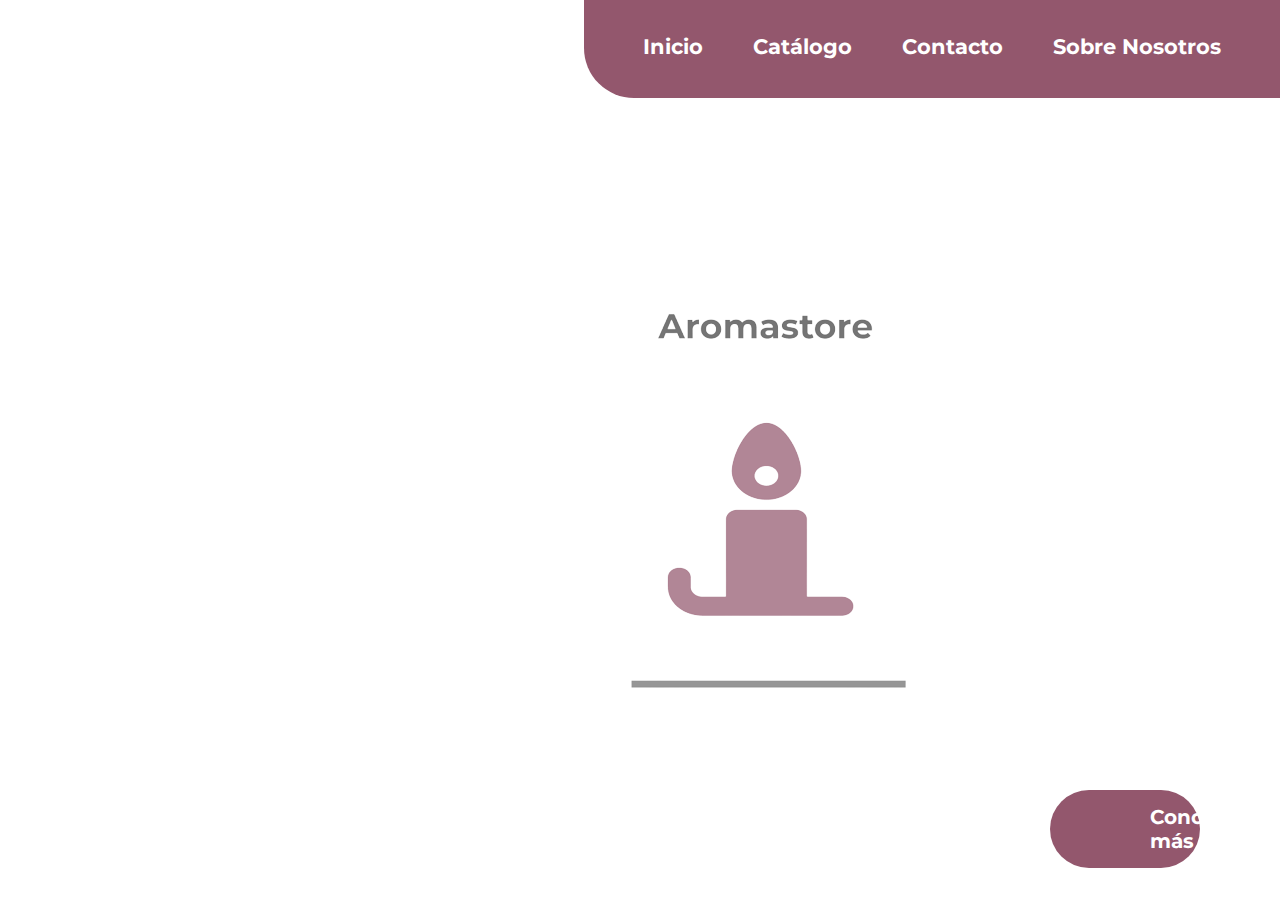
<file: Aromastore/index.html>
<!DOCTYPE html>
<html lang="en">

<head>

    <meta charset="UTF-8">
    <meta http-equiv="X-UA-Compatible" content="IE=edge">
    <meta name="viewport" content="width=device-width, initial-scale=1.0">
    <title>Aromastore</title>
    <link rel="stylesheet" href="css/style.css">
    <link rel="stylesheet" href="https://cdnjs.cloudflare.com/ajax/libs/font-awesome/6.4.2/css/all.min.css">

</head>

<body>
    <!DOCTYPE html>
    <html lang="es">

    <head>
        <meta charset="UTF-8">
        <meta name="viewport" content="width=device-width, initial-scale=1.0">
    </head>

    <body>
        <div class="navbar">
            <ul>
                <li><a href="index.html">Inicio</a></li>
                <li><a href="catalogo.html">Catálogo</a></li>
                <li><a href="contacto.html">Contacto</a></li>
                <li><a href="sobrenosotros.html">Sobre Nosotros</a></li>
            </ul>
        </div>
        <div class="iniciopng">
            <img src="assets/logoarom.png" alt="xd">
        </div>

        <div class="botoncomenzar">
            <a href="sobrenosotros.html">Conocer más</a>
        </div>
    </body>

    </html>
</file>
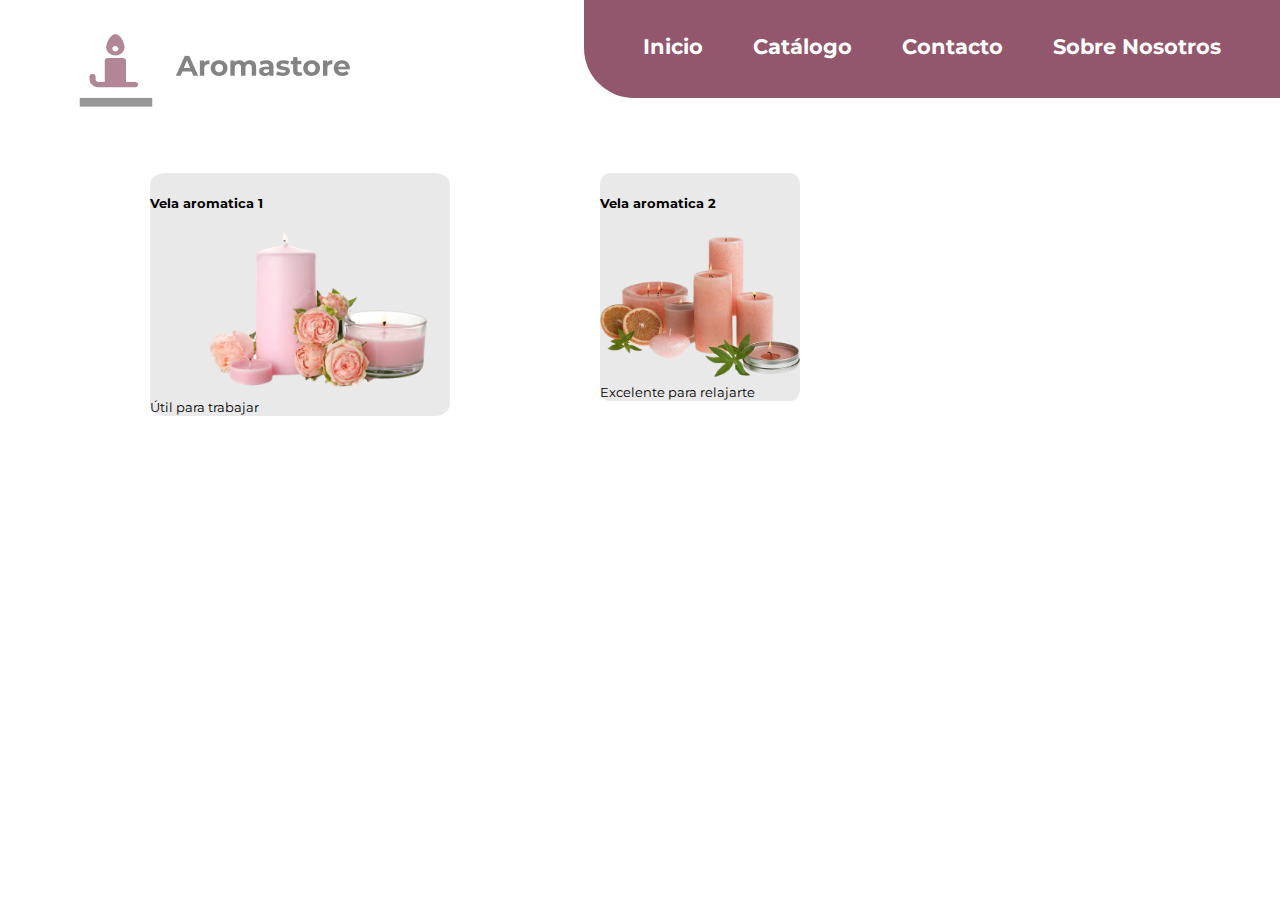
<file: Aromastore/catalogo.html>
<!DOCTYPE html>
<html lang="en">

<head>

    <meta charset="UTF-8">
    <meta http-equiv="X-UA-Compatible" content="IE=edge">
    <meta name="viewport" content="width=device-width, initial-scale=1.0">
    <title>Aromastore</title>
    <link rel="stylesheet" href="css/style.css">

    <link rel="stylesheet" href="https://cdnjs.cloudflare.com/ajax/libs/font-awesome/6.4.2/css/all.min.css">

</head>

<body>
    <!DOCTYPE html>
    <html lang="es">

    <head>
        <meta charset="UTF-8">
        <meta name="viewport" content="width=device-width, initial-scale=1.0">
    </head>

    <body>
        <div class="navbar">
            <ul>
                <li><a href="index.html">Inicio</a></li>
                <li><a href="catalogo.html">Catálogo</a></li>
                <li><a href="contacto.html">Contacto</a></li>
                <li><a href="sobrenosotros.html">Sobre Nosotros</a></li>
            </ul>
        </div>
        <div class="logoesquina">
            <img src="assets/logoesquina.png" alt="xd">
        </div>
        <div class="card-group">
            <div class="card1">
                <div class="card-body">
                    <h5 class="card-title">Vela aromatica 1</h5>
                    <p class="card-text"></p>
                    <img src="assets/aro1.png" class="card-img-top" alt="..." width="300">

                </div>
                <div class="card-footer">
                    <small class="text-body-secondary">Útil para trabajar</small>
                </div>
            </div>
            <div class="card2">
                <div class="card-body">
                    <h5 class="card-title">Vela aromatica 2</h5>
                    <p class="card-text">
                    </p>
                </div>
                <img src="assets/aro2.png" class="card-img-top" alt="..." width="200px">

                <div class="card-footer">
                    <small class="text-body-secondary">Excelente para relajarte</small>
                </div>
            </div>

        </div>

    </body>

    </html>
</file>
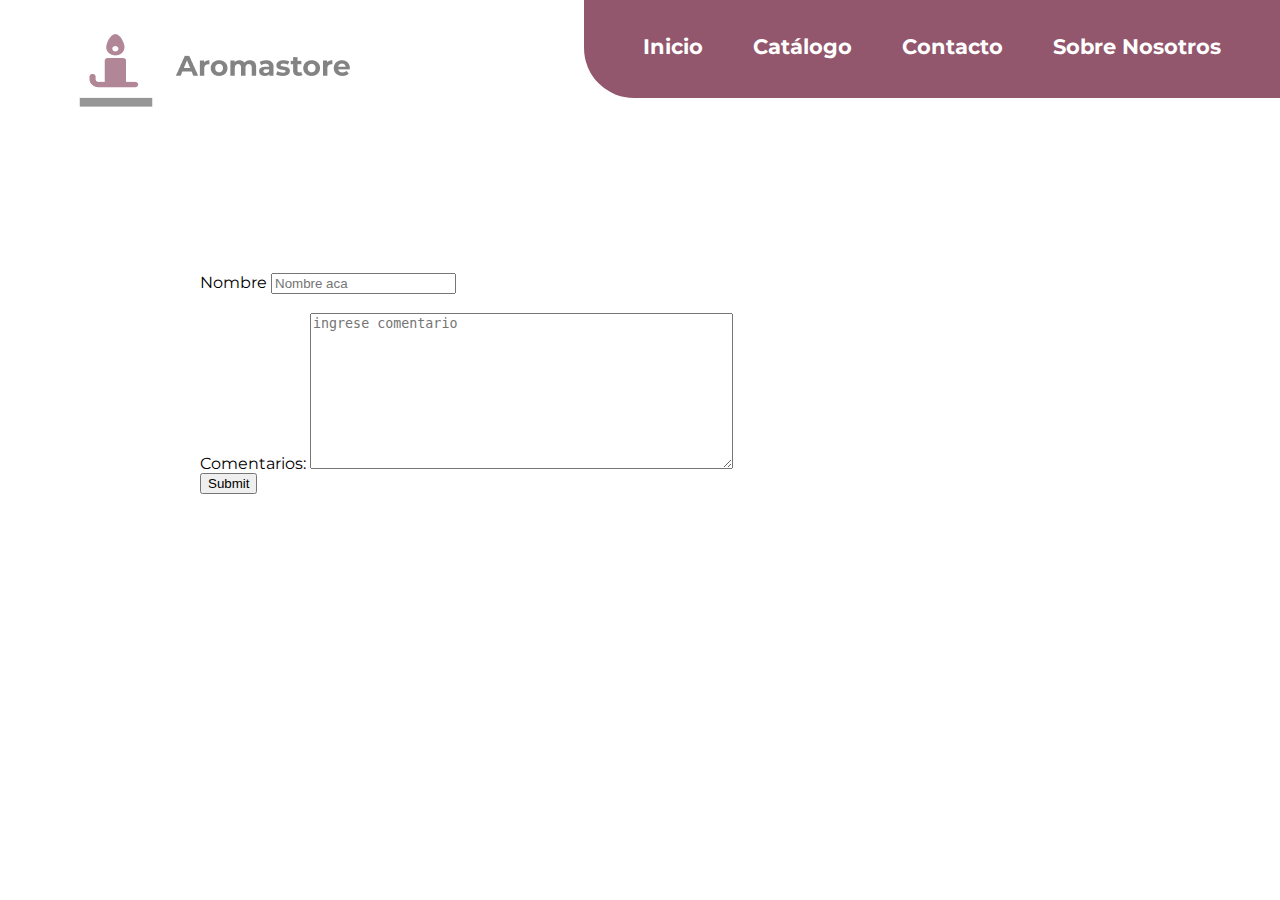
<file: Aromastore/contacto.html>
<!DOCTYPE html>
<html lang="en">

<head>

    <meta charset="UTF-8">
    <meta http-equiv="X-UA-Compatible" content="IE=edge">
    <meta name="viewport" content="width=device-width, initial-scale=1.0">
    <title>Aromastore</title>
    <link rel="stylesheet" href="css/style.css">
    <link rel="stylesheet" href="https://cdnjs.cloudflare.com/ajax/libs/font-awesome/6.4.2/css/all.min.css">

</head>

<body>
    <!DOCTYPE html>
    <html lang="es">

    <head>
        <meta charset="UTF-8">
        <meta name="viewport" content="width=device-width, initial-scale=1.0">
    </head>

    <body>
        <div class="navbar">
            <ul>
                <li><a href="index.html">Inicio</a></li>
                <li><a href="catalogo.html">Catálogo</a></li>
                <li><a href="contacto.html">Contacto</a></li>
                <li><a href="sobrenosotros.html">Sobre Nosotros</a></li>
            </ul>
        </div>
        <div class="logoesquina">
            <img src="assets/logoesquina.png" alt="xd">
        </div>
        <form class="formxd" action="/formulario" method="post">
            <label for="nombre">Nombre</label>
            <input type="text" id="nombre" name="nombre" placeholder="Nombre aca" />
            <br>

            <br>
            <label for="comentario">Comentarios: </label>
            <textarea rows="10" cols="50" id="comentario" placeholder="ingrese comentario" name="comentario"></textarea>
            <br>
            <input type="submit" />
        </form>

    </body>

    </html>
</file>
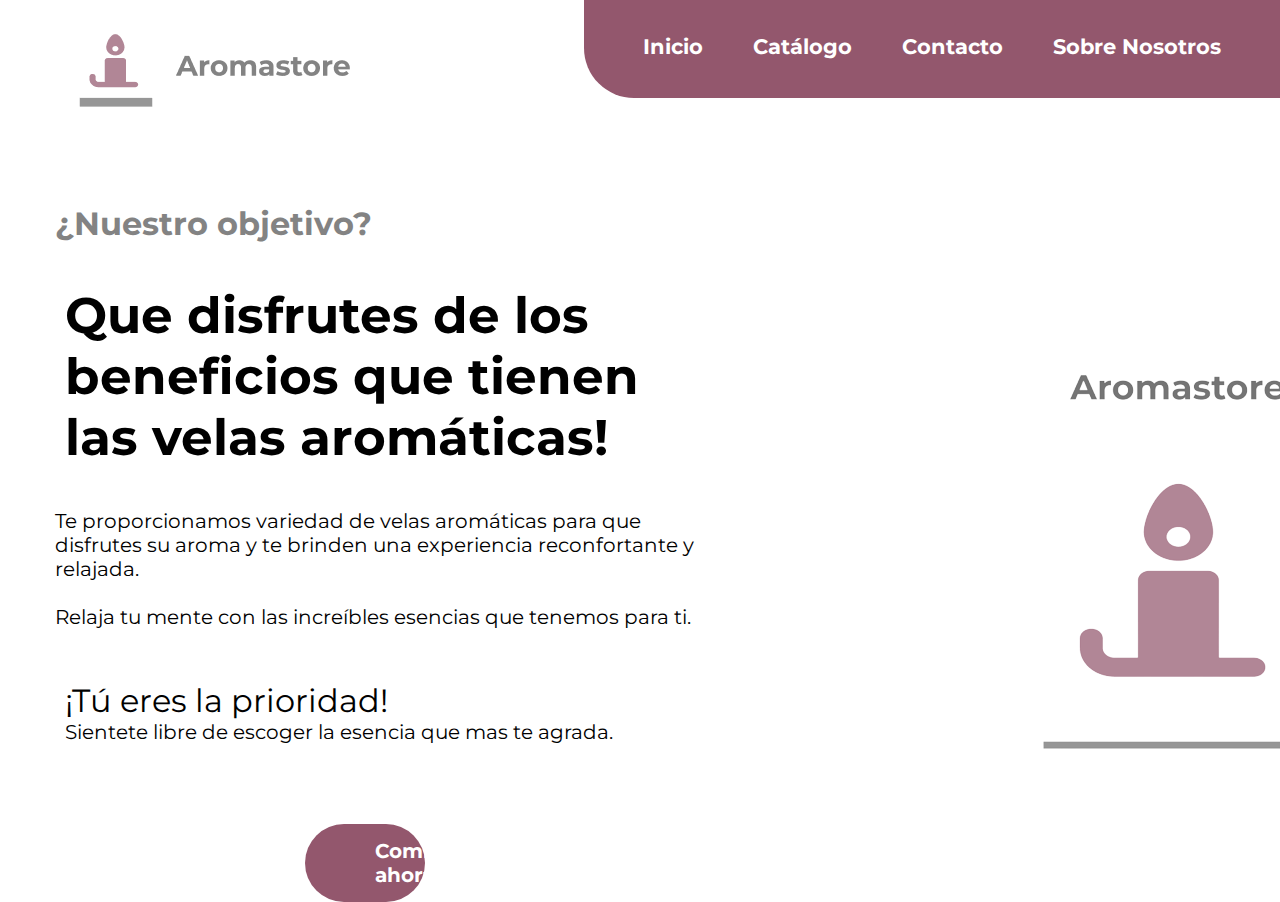
<file: Aromastore/sobrenosotros.html>
<!DOCTYPE html>
<html lang="en">

<head>

    <meta charset="UTF-8">
    <meta http-equiv="X-UA-Compatible" content="IE=edge">
    <meta name="viewport" content="width=device-width, initial-scale=1.0">
    <title>Aromastore</title>
    <link rel="stylesheet" href="css/style.css">
    <link rel="stylesheet" href="https://cdnjs.cloudflare.com/ajax/libs/font-awesome/6.4.2/css/all.min.css">

</head>

<body>
    <!DOCTYPE html>
    <html lang="es">

    <head>
        <meta charset="UTF-8">
        <meta name="viewport" content="width=device-width, initial-scale=1.0">
    </head>

    <body>
        <div class="navbar">
            <ul>
                <li><a href="index.html">Inicio</a></li>
                <li><a href="catalogo.html">Catálogo</a></li>
                <li><a href="contacto.html">Contacto</a></li>
                <li><a href="sobrenosotros.html">Sobre Nosotros</a></li>
            </ul>
        </div>
        <div class="logoesquina">
            <img src="assets/logoesquina.png" alt="xd">
        </div>
        <div class="textos">
            <div class="textxd">
                <h1>¿Nuestro objetivo?</h1>
                <h2>Que disfrutes de los beneficios que tienen las velas aromáticas!</h2>
                <p>Te proporcionamos variedad de velas aromáticas para que disfrutes su aroma y te brinden una
                    experiencia reconfortante y relajada.
                    <br>
                    <br>
                    Relaja tu mente con las increíbles esencias que tenemos para ti.
                </p>
                <div class="testxdx">
                    <p>¡Tú eres la prioridad!</p>
                    <p>Sientete libre de escoger la esencia que mas te agrada. </p>
                </div>
                <div class="comienzaahora">
                    <a href="#catalogo">Comienza ahora</a>
                </div>
            </div>
            <div class="jejeimagen">
                <img src="assets/logoarom.png" alt="">
            </div>


        </div>

    </body>

    </html>
</file>
<file: Aromastore/css/style.css>
@import url('https://fonts.googleapis.com/css2?family=Montserrat:wght@700&display=swap');

html {
    scroll-behavior: smooth;
}

body {
    margin: 0;
    padding: 0;
    font-family: 'Montserrat';
}

.navbar {
    background-color: #93576D;
    position: fixed;
    top: 0;
    right: 0;
    padding: 9px;
    border-bottom-left-radius: 50px;
    display: flex;
    align-items: center;


}

.navbar ul {
    list-style: none;
    margin: 0;
    padding-left: 50px;
    padding-top: 25px;
    padding-right: 0px;
    padding-bottom: 30px;
    display: flex;
    align-items: center;
}

.navbar li {
    margin-right: 50px;
}

.navbar a {
    text-decoration: none;
    font-size: 21px;
    color: white;
    font-weight: bold;
    position: relative;
}

.iniciopng {
    width: 500px;
    height: 500px;
    padding-left: 40%;
    padding-top: 230px;
    display: flex;
    justify-content: center;
    align-items: center;
}

.botoncomenzar {
    border-radius: 50px;
    background-color: #93576D;
    padding-left: 100px;
    padding-right: 50px;
    margin-left: 1050px;
    margin-right: 1010px;
    margin-top: 60px;
    padding-bottom: 15px;
    padding-top: 15px;
    align-items: center;
}

.botoncomenzar a {
    list-style: none;
    text-decoration: none;
    font-size: 20px;
    color: white;
    font-weight: bold;
}

.logoesquina {
    margin-left: 50px;
    margin-top: 20px;

}

.textos {
    margin-left: 55px;
    margin-top: 60px;
    margin-right: 1000px;

    width: 100%;
    display: flex;
    align-items: center;
}

.textos h1 {
    color: #838383;

}

.textos h2 {
    font-size: 50px;
    margin-left: 10px;
}

.textos p {
    font-size: 20px;
}

.textos h4 {
    font-size: 35px;
    margin-left: 10px;
    border: 5px solid;
}

.textos .testxdx {

    display: flex;
    flex-direction: column;
    font-size: 20px;
    margin-left: 10px;

}

.testxdx p:first-child {
    margin-bottom: -20px;
    font-size: 32px;
}

.textxd {
    max-width: 50%;
}

.jejeimagen {

    margin-left: 250px;
}

.navbar a:hover {
    border-bottom: 3px solid #ffffff;

}

.comienzaahora a {
    list-style: none;
    text-decoration: none;
    font-size: 20px;
    color: white;
    font-weight: bold;
}

.comienzaahora {
    border-radius: 50px;
    background-color: #93576D;
    padding-left: 70px;
    padding-right: 50px;
    margin-left: 250px;
    margin-right: 400px;
    margin-top: 60px;
    padding-bottom: 15px;
    padding-top: 15px;
    align-items: center;
}

.card-group {
    float: left;
    margin-top: 50px;
    margin-left: 150px;
    align-items: center;

}

.card1 {
    float: left;
    background-color: #E9E9E9;
    margin-right: 150px;
    border-top-left-radius: 5%;
    border-bottom-left-radius: 5%;
    border-top-right-radius: 5%;
    border-bottom-right-radius: 5%;
}

.card2 {
    float: left;
    background-color: #E9E9E9;
    border-top-left-radius: 5%;
    border-bottom-left-radius: 5%;
    border-top-right-radius: 5%;
    border-bottom-right-radius: 5%;

}

.formxd {
    margin-left: 200px;
    margin-top: 150px;
}

.card-body .h5 {
    margin-left: 5px;
}
</file>
